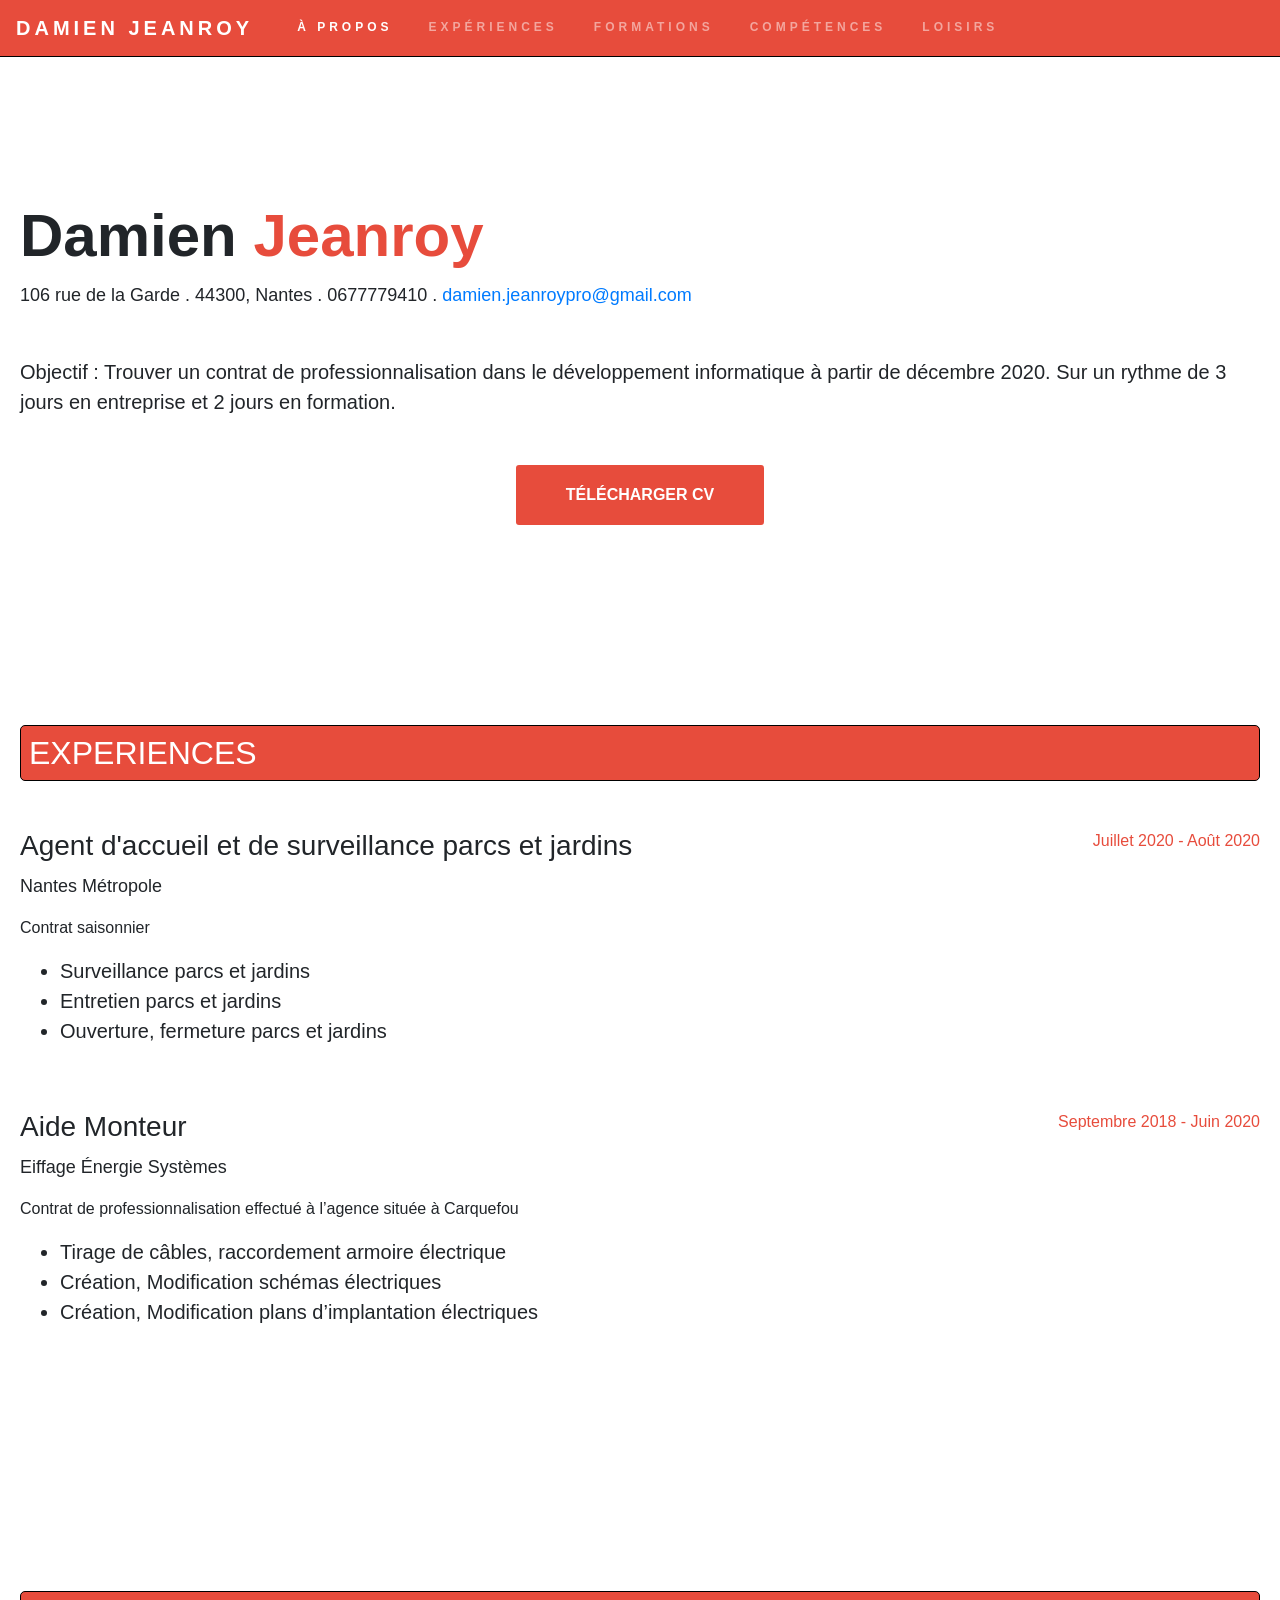
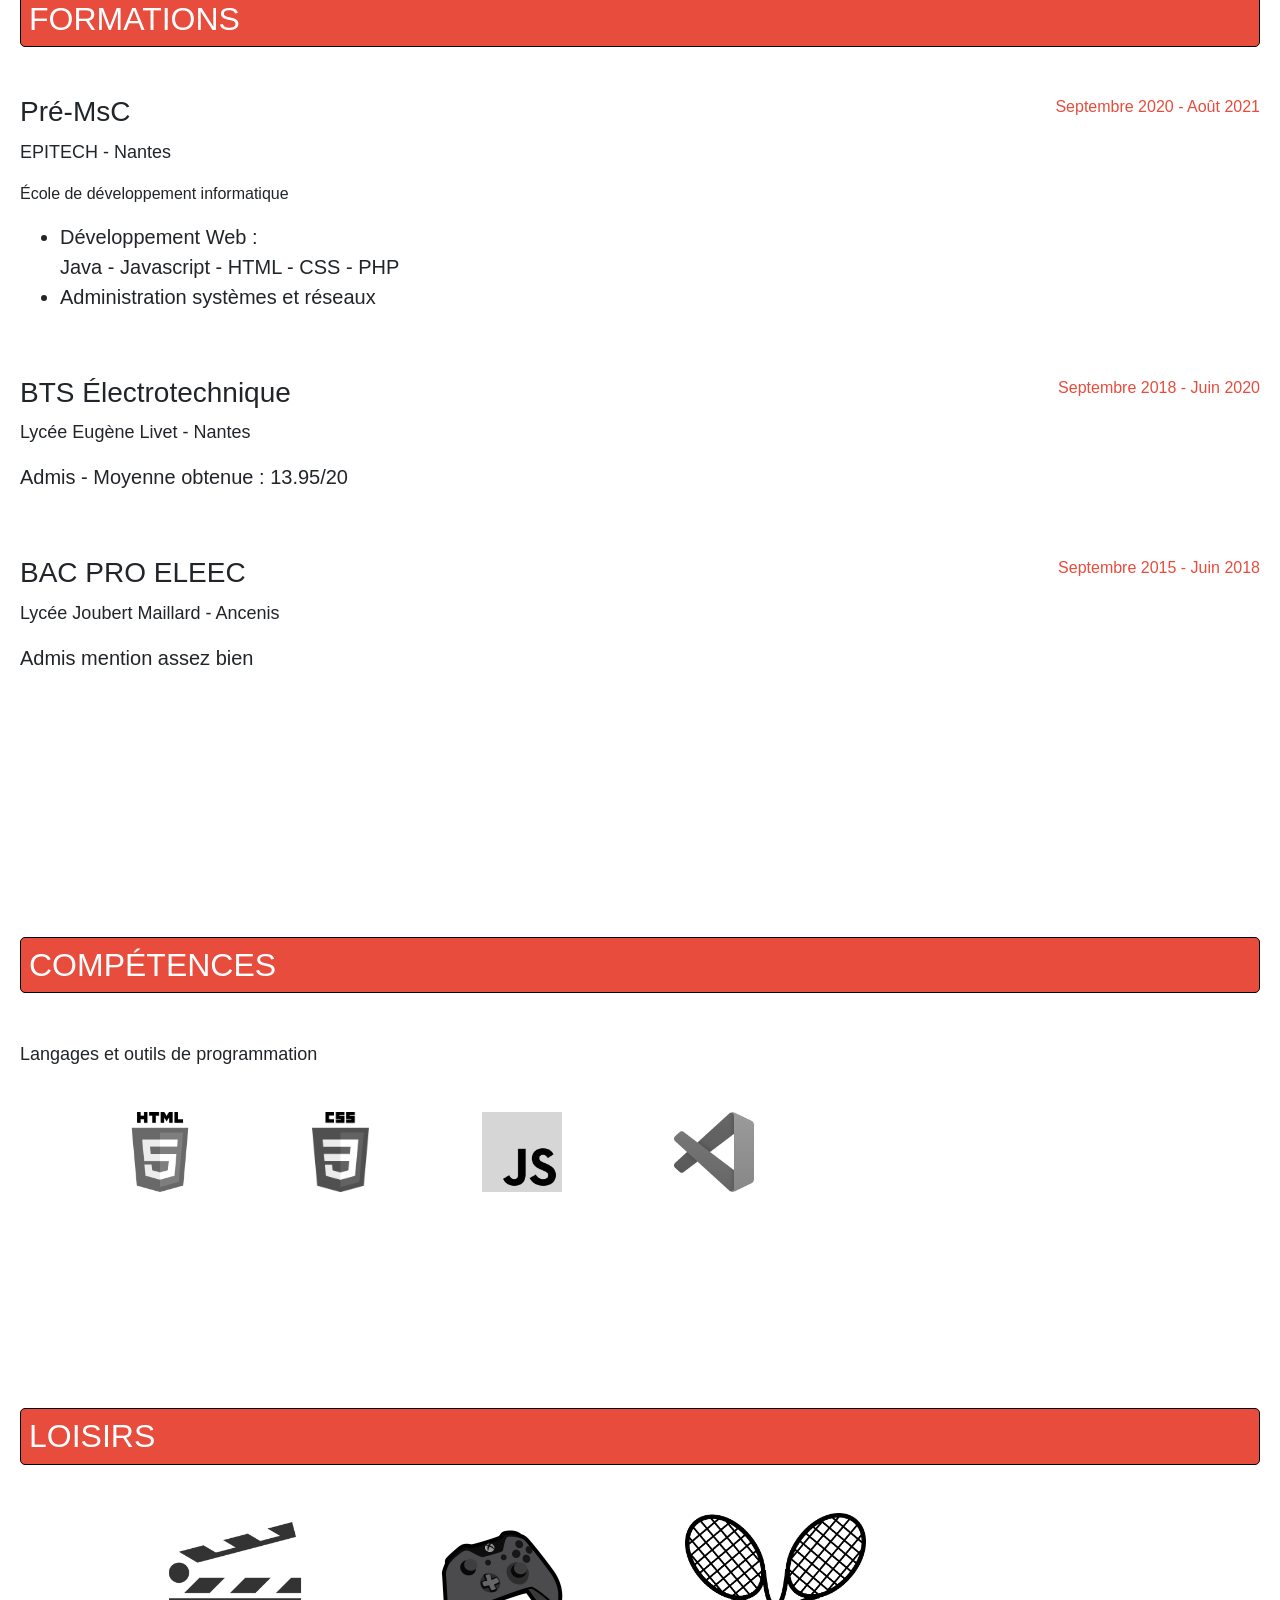
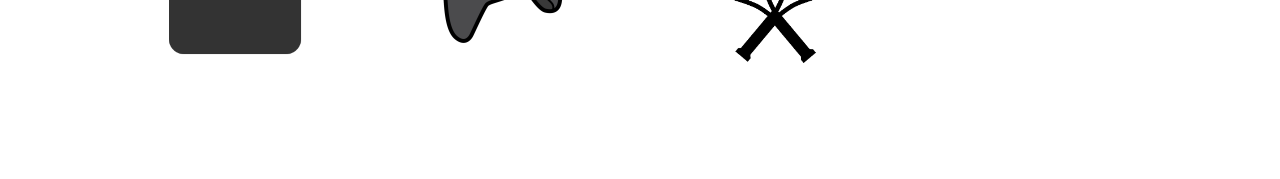
<file: index.html>
<!DOCTYPE html>
<html lang="en">
<head>
    <meta charset="UTF-8">
    <meta name="viewport" content="width=device-width, initial-scale=1.0">
    <link rel="stylesheet" href="css/style.css">
    <link href="https://fonts.googleapis.com/css2?family=Montserrat&display=swap" rel="stylesheet">    
    <link rel="stylesheet" href="https://stackpath.bootstrapcdn.com/bootstrap/4.5.2/css/bootstrap.min.css" integrity="sha384-JcKb8q3iqJ61gNV9KGb8thSsNjpSL0n8PARn9HuZOnIxN0hoP+VmmDGMN5t9UJ0Z" crossorigin="anonymous">
    <title>Mon CV</title>
</head>
<body id="page-top" data-spy="scroll" data-target=".navbar" data-offset="60">
  <!-- Navigation -->
        <nav class="navbar navbar-expand-lg navbar-dark fixed-top" id="sideNav">
          <a class="navbar-brand js-scroll-trigger" href="#page-top">
            <span class="d-block">Damien Jeanroy</span>
          </a>
          <button class="navbar-toggler collapsed" type="button" data-toggle="collapse" data-target="#navbarSupportedContent" aria-controls="navbarSupportedContent" aria-expanded="false" aria-label="Toggle navigation">
            <span class="navbar-toggler-icon"></span>
          </button>
          <div class="collapse navbar-collapse" id="navbarSupportedContent">
            <ul class="navbar-nav">
              <li class="nav-item">
                <a class="nav-link slide-section" href="#aPropos">À propos</a>
              </li>
              <li class="nav-item">
                <a class="nav-link slide-section" href="#experiences">Expériences</a>
              </li>
              <li class="nav-item">
                <a class="nav-link slide-section" href="#formations">Formations</a>
              </li>
              <li class="nav-item">
                <a class="nav-link slide-section" href="#competences">Compétences</a>
              </li>
              <li class="nav-item">
                <a class="nav-link slide-section" href="#loisirs">Loisirs</a>
              </li>
            </ul>
          </div>
        </nav>
        <div class="container-fluid p-0">
          <!-- À Propos -->
          <section class="resume-section" id="aPropos">
            <div class="resume-section-content">
              <h1 class="mb-0">
                Damien
                <span class="text animated bounce">Jeanroy</span>
              </h1>
              <div class="subheading mb-5">
                106 rue de la Garde . 44300, Nantes . 0677779410 .
                <a href="mailto:damien.jeanroypro@gmail.com">damien.jeanroypro@gmail.com</a>
              </div>
              <p class="lead mb-5">Objectif : Trouver un contrat de professionnalisation dans le développement informatique à partir de décembre 2020. Sur un rythme de 3 jours en entreprise et 2 jours en formation.</p>
              <div class="center">
                <a type="button" class="button1" href="files/CV Damien JEANROY .pdf" target="_blank">Télécharger CV</a>
              </div>
            </div>
          </section>
          <!-- Expériences -->
          <section class="resume-section" id="experiences">
            <div class="resume-section-content">
              <h2 class="mb-5">Experiences</h2>
              <div class="d-flex flex-column flex-md-row justify-content-between mb-5">
                <div class="flex-grow-1">
                  <h3 class="mb-0">Agent d'accueil et de surveillance parcs et jardins</h3>
                  <div class="subheading mb-3">Nantes Métropole</div>
                  <p>Contrat saisonnier </p>
                    <ul class="lead">
                      <li>Surveillance parcs et jardins</li>
                      <li>Entretien parcs et jardins</li>
                      <li>Ouverture, fermeture parcs et jardins</li>
                    </ul>
                </div>
                <div class="flex-shrink-0">
                  <span class="text">Juillet 2020 - Août 2020</span>
                </div>
              </div>
              <div class="d-flex flex-column flex-md-row justify-content-between mb-5">
                <div class="flex-grow-1">
                  <h3 class="mb-0">Aide Monteur</h3>
                  <div class="subheading mb-3">Eiffage Énergie Systèmes</div>
                  <p>Contrat de professionnalisation effectué à l’agence située
                    à Carquefou</p>
                    <ul class="lead">
                      <li>Tirage de câbles, raccordement armoire électrique</li>
                      <li>Création, Modification schémas électriques</li>
                      <li>Création, Modification plans d’implantation électriques</li>
                    </ul>
                </div>
                <div class="flex-shrink-0">
                  <span class="text">Septembre 2018 - Juin 2020</span>
                </div>
              </div>
            </div>
          </section>
          <!-- Formations -->
          <section class="resume-section" id="formations">
            <div class="resume-section-content">
              <h2 class="mb-5">Formations</h2>
              <div class="d-flex flex-column flex-md-row justify-content-between mb-5">
                <div class="flex-grow-1">
                  <h3 class="mb-0">Pré-MsC</h3>
                  <div class="subheading mb-3">EPITECH - Nantes</div>
                  <p>École de développement informatique</p>
                    <ul class="lead">
                      <li>Développement Web :<br> Java - Javascript - HTML - CSS - PHP</li>
                      <li>Administration systèmes et réseaux</li>
                    </ul>
                </div>
                <div class="flex-shrink-0">
                  <span class="text">Septembre 2020 - Août 2021</span>
                </div>
              </div>
              <div class="d-flex flex-column flex-md-row justify-content-between mb-5">
                <div class="flex-grow-1">
                  <h3 class="mb-0">BTS Électrotechnique</h3>
                  <div class="subheading mb-3">Lycée Eugène Livet - Nantes</div>
                    <p class="lead">Admis - Moyenne obtenue : 13.95/20</p>
                </div>
                <div class="flex-shrink-0">
                  <span class="text">Septembre 2018 - Juin 2020</span>
                </div>
              </div>
              <div class="d-flex flex-column flex-md-row justify-content-between mb-5">
                <div class="flex-grow-1">
                  <h3 class="mb-0">BAC PRO ELEEC</h3>
                  <div class="subheading mb-3">Lycée Joubert Maillard - Ancenis</div>
                    <p class="lead">Admis mention assez bien</p>
                </div>
                <div class="flex-shrink-0">
                  <span class="text">Septembre 2015 - Juin 2018</span>
                </div>
              </div>
            </div>
          </section>
          <!-- Compétences -->
          <section class="resume-section" id="competences">
            <div class="resume-section-content">
              <h2 class="mb-5">Compétences</h2>
              <div class="subheading mb-4">Langages et outils de programmation</div>
              <ul class="list-inline dev-icons">
                <li class="list-inline-item">
                  <img class="comp" src="img/1024px-HTML5_logo_and_wordmark.svg.png" alt="">
                </li>
                <li class="list-inline-item">
                  <img class="comp" src="img/CSS3_logo_and_wordmark.svg.png" alt="">
                </li>
                <li class="list-inline-item">
                  <img class="comp" src="img/1024px-Unofficial_JavaScript_logo_2.svg.png" alt="">
                </li>
                <li class="list-inline-item">
                  <img class="comp" src="img/code_ozwVHSV.png" alt="">
                </li>
              </ul>
            </div>
          </section>
          <!-- Loisirs -->
          <section class="resume-section" id="loisirs">
            <div class="resume-section-content">
              <h2 class="mb-5">Loisirs</h2>
              <ul class="list inline">
                <li class="list-inline-item">
                  <img class="loisirs" src="img/cinema.png" alt="">
                </li>
                <li class="list-inline-item">
                  <img class="loisirs" src="img/jeuxvideos.png" alt="">
                </li>
                <li class="list-inline-item">
                  <img class="loisirs" src="img/tennis.png" alt="">
                </li>
              </ul>
            </div>
          </section>
        </div>
    </div>
    <script src="https://code.jquery.com/jquery-3.5.1.min.js" integrity="sha256-9/aliU8dGd2tb6OSsuzixeV4y/faTqgFtohetphbbj0=" crossorigin="anonymous"></script>
    <script src="https://stackpath.bootstrapcdn.com/bootstrap/4.5.2/js/bootstrap.min.js" integrity="sha384-B4gt1jrGC7Jh4AgTPSdUtOBvfO8shuf57BaghqFfPlYxofvL8/KUEfYiJOMMV+rV" crossorigin="anonymous"></script>
    <script src="https://stackpath.bootstrapcdn.com/bootstrap/4.5.2/js/bootstrap.bundle.min.js" integrity="sha384-LtrjvnR4Twt/qOuYxE721u19sVFLVSA4hf/rRt6PrZTmiPltdZcI7q7PXQBYTKyf" crossorigin="anonymous"></script>
    <script src="js/script.js"></script>
  </body>
</html>
</file>
<file: css/style.css>
html {
    font-family: 'Montserrat', sans-serif;
}
.navbar {
    background-color: #e74c3c;
    font-size: 12px;
    letter-spacing: 4px;
    text-transform: uppercase;
    font-weight: bold;
    border-bottom: 1px solid black;
}
.nav-item::after {
    content: '';
    display: block;
    width: 0px;
    height: 2px;
    background: white;
    transition: 0.2s;
}
.nav-item:hover::after {
    width: 100%;
}
.navbar li {
    padding-left: 20px;
}
#navbarSupportedContent {
    transition: height 1.5s ease;
}
.resume-section-content {
    position: relative;
    padding-top: 200px;
    margin-left: 20px;
    margin-right: 20px;
}
.resume-section h1 {
    font-size: 60px;
    font-weight: bold;
}
.text {
    color: #e74c3c;
}
.subheading, .lead {
    font-size: 18px;
}
.subheading {
    margin-top: 10px;
}
h2 {
    background-color: #e74c3c;
    color: white;
    border-radius: 5px;
    border: black 1px solid;
    padding: 8px;
    text-transform: uppercase;
}
.comp {
    height: 80px;
    margin-left: 100px;
    margin-top: 20px;
    filter: grayscale(100%);
    transition: .3s ease-in-out;
}
.comp:hover {
    filter: grayscale(0);
}

.loisirs {
    height: 150px;
    margin-bottom: 100px;
    margin-left: 100px;
}
.center {
    display: flex;
    justify-content: center;
    align-items: center;
}
.button1 {
    font-weight: bold;
    text-transform: uppercase;
    color: white;
    background-color: #e74c3c;
    padding: 18px 50px;
    border-radius: 3px;
    transition: all 0.3s ease-in 0s;

}
.button1:hover {
    color: #e74c3c;
    background-color: white;
    text-decoration: none;
    border: 1px solid #e74c3c;
}
</file>
